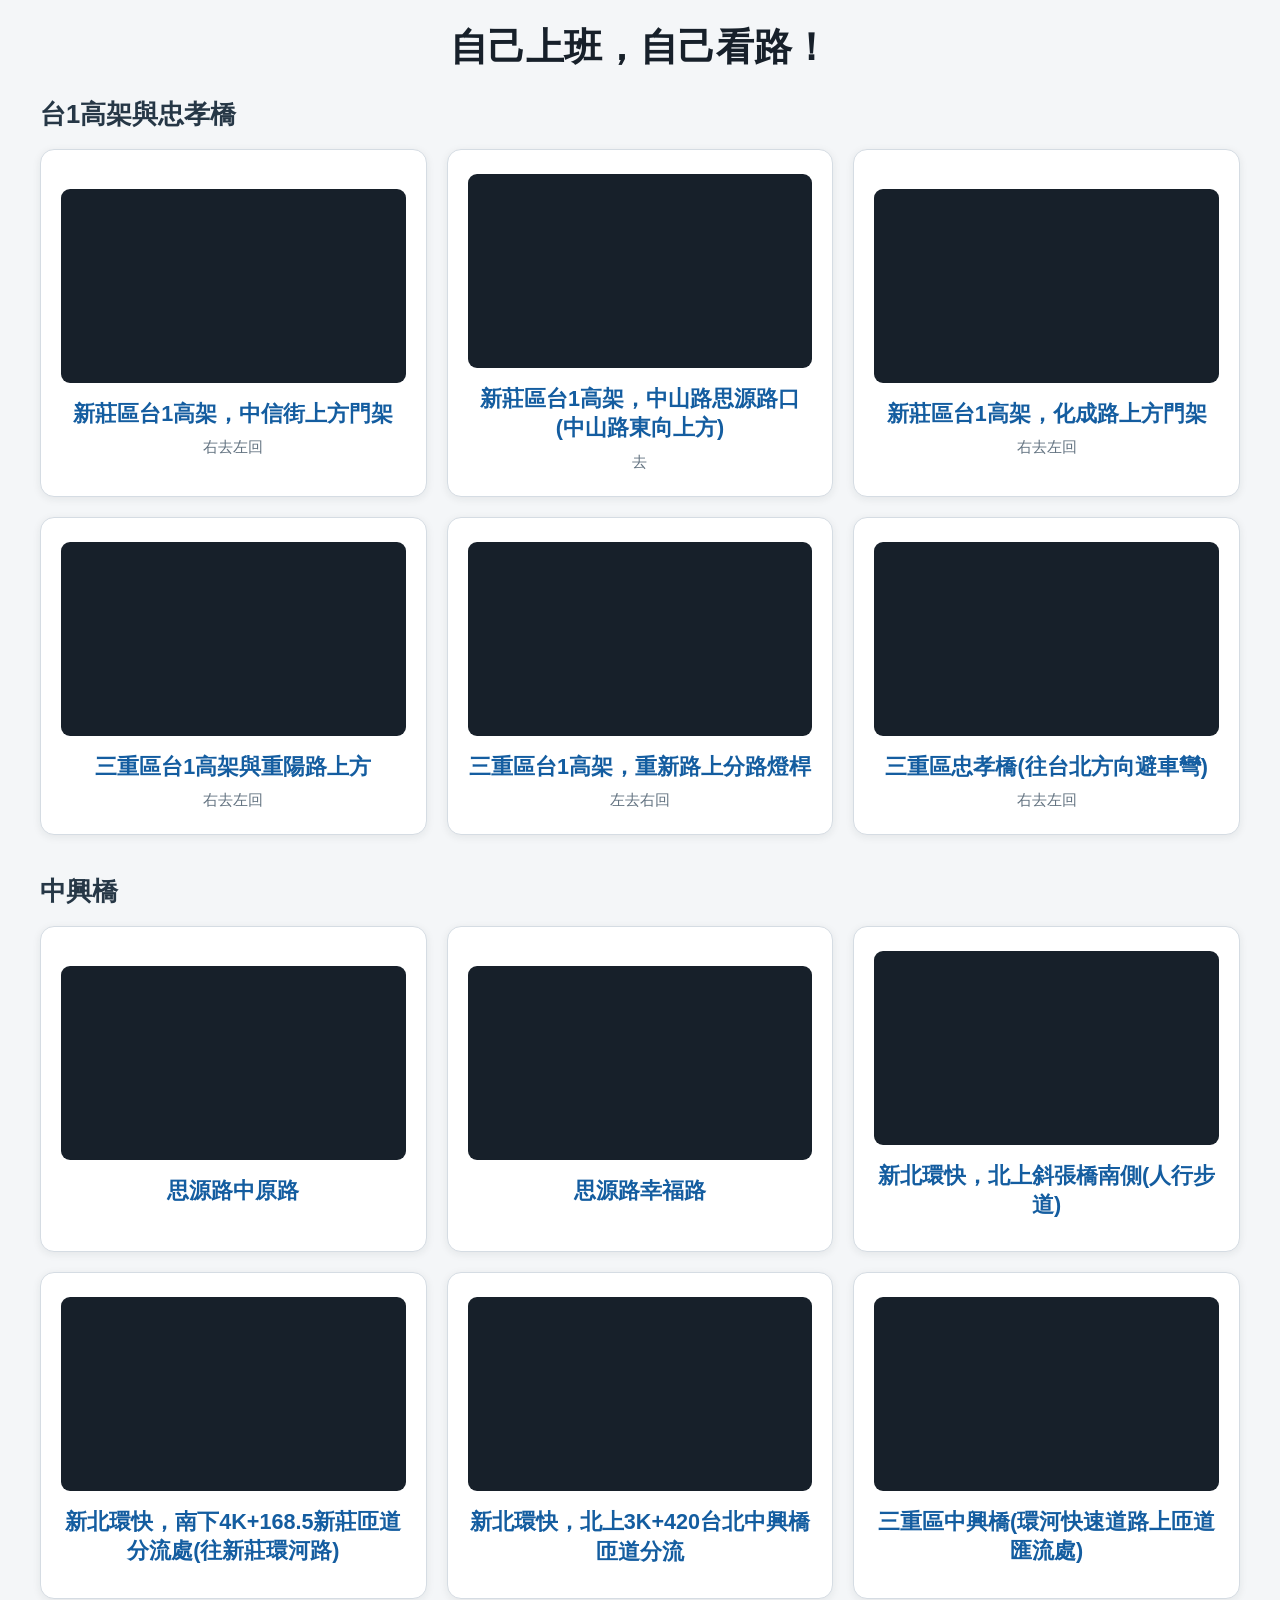
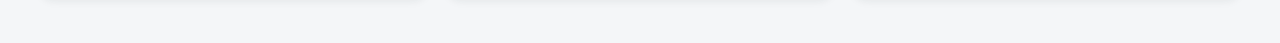
<file: index.html>
<!DOCTYPE html><html lang="en"><head><meta charSet="utf-8"/><meta name="viewport" content="width=device-width, initial-scale=1"/><link rel="stylesheet" href="/_next/static/css/de15af514b52627b.css" data-precedence="next"/><link rel="preload" as="script" fetchPriority="low" href="/_next/static/chunks/webpack-90c9e369b6c851ce.js"/><script src="/_next/static/chunks/fd9d1056-87da80e0c187477b.js" async=""></script><script src="/_next/static/chunks/117-010855622abcac0d.js" async=""></script><script src="/_next/static/chunks/main-app-3bf95aa1b52c6c1e.js" async=""></script><script src="/_next/static/chunks/e37a0b60-5bdbaf635e24431c.js" async=""></script><script src="/_next/static/chunks/app/page-03ca5c26de243a35.js" async=""></script><title>Taiwan CCTV</title><meta name="description" content="Web site created using create-react-app"/><link rel="manifest" href="/manifest.json" crossorigin="use-credentials"/><link rel="icon" href="/favicon.ico"/><link rel="apple-touch-icon" href="/logo192.png"/><script src="/_next/static/chunks/polyfills-42372ed130431b0a.js" noModule=""></script></head><body><div class="page-container"><header class="page-header"><h1>自己上班，自己看路！</h1></header><section class="camera-section" aria-labelledby="provincial1-heading"><h2 id="provincial1-heading">台1高架與忠孝橋</h2></section><section class="camera-section" aria-labelledby="zhong-xing-qiao-heading"><h2 id="zhong-xing-qiao-heading">中興橋</h2></section></div><script src="/_next/static/chunks/webpack-90c9e369b6c851ce.js" async=""></script><script>(self.__next_f=self.__next_f||[]).push([0]);self.__next_f.push([2,null])</script><script>self.__next_f.push([1,"1:HL[\"/_next/static/css/de15af514b52627b.css\",\"style\"]\n"])</script><script>self.__next_f.push([1,"2:I[2846,[],\"\"]\n4:I[9107,[],\"ClientPageRoot\"]\n5:I[5061,[\"866\",\"static/chunks/e37a0b60-5bdbaf635e24431c.js\",\"931\",\"static/chunks/app/page-03ca5c26de243a35.js\"],\"default\",1]\n6:I[4707,[],\"\"]\n7:I[6423,[],\"\"]\n9:I[1060,[],\"\"]\na:[]\n0:[\"$\",\"$L2\",null,{\"buildId\":\"ZJcyIcaIVV9EkfPkchwc1\",\"assetPrefix\":\"\",\"urlParts\":[\"\",\"\"],\"initialTree\":[\"\",{\"children\":[\"__PAGE__\",{}]},\"$undefined\",\"$undefined\",true],\"initialSeedData\":[\"\",{\"children\":[\"__PAGE__\",{},[[\"$L3\",[\"$\",\"$L4\",null,{\"props\":{\"params\":{},\"searchParams\":{}},\"Component\":\"$5\"}],null],null],null]},[[[[\"$\",\"link\",\"0\",{\"rel\":\"stylesheet\",\"href\":\"/_next/static/css/de15af514b52627b.css\",\"precedence\":\"next\",\"crossOrigin\":\"$undefined\"}]],[\"$\",\"html\",null,{\"lang\":\"en\",\"children\":[\"$\",\"body\",null,{\"children\":[\"$\",\"$L6\",null,{\"parallelRouterKey\":\"children\",\"segmentPath\":[\"children\"],\"error\":\"$undefined\",\"errorStyles\":\"$undefined\",\"errorScripts\":\"$undefined\",\"template\":[\"$\",\"$L7\",null,{}],\"templateStyles\":\"$undefined\",\"templateScripts\":\"$undefined\",\"notFound\":[[\"$\",\"title\",null,{\"children\":\"404: This page could not be found.\"}],[\"$\",\"div\",null,{\"style\":{\"fontFamily\":\"system-ui,\\\"Segoe UI\\\",Roboto,Helvetica,Arial,sans-serif,\\\"Apple Color Emoji\\\",\\\"Segoe UI Emoji\\\"\",\"height\":\"100vh\",\"textAlign\":\"center\",\"display\":\"flex\",\"flexDirection\":\"column\",\"alignItems\":\"center\",\"justifyContent\":\"center\"},\"children\":[\"$\",\"div\",null,{\"children\":[[\"$\",\"style\",null,{\"dangerouslySetInnerHTML\":{\"__html\":\"body{color:#000;background:#fff;margin:0}.next-error-h1{border-right:1px solid rgba(0,0,0,.3)}@media (prefers-color-scheme:dark){body{color:#fff;background:#000}.next-error-h1{border-right:1px solid rgba(255,255,255,.3)}}\"}}],[\"$\",\"h1\",null,{\"className\":\"next-error-h1\",\"style\":{\"display\":\"inline-block\",\"margin\":\"0 20px 0 0\",\"padding\":\"0 23px 0 0\",\"fontSize\":24,\"fontWeight\":500,\"verticalAlign\":\"top\",\"lineHeight\":\"49px\"},\"children\":\"404\"}],[\"$\",\"div\",null,{\"style\":{\"display\":\"inline-block\"},\"children\":[\"$\",\"h2\",null,{\"style\":{\"fontSize\":14,\"fontWeight\":400,\"lineHeight\":\"49px\",\"margin\":0},\"children\":\"Thi"])</script><script>self.__next_f.push([1,"s page could not be found.\"}]}]]}]}]],\"notFoundStyles\":[]}]}]}]],null],null],\"couldBeIntercepted\":false,\"initialHead\":[null,\"$L8\"],\"globalErrorComponent\":\"$9\",\"missingSlots\":\"$Wa\"}]\n"])</script><script>self.__next_f.push([1,"8:[[\"$\",\"meta\",\"0\",{\"name\":\"viewport\",\"content\":\"width=device-width, initial-scale=1\"}],[\"$\",\"meta\",\"1\",{\"charSet\":\"utf-8\"}],[\"$\",\"title\",\"2\",{\"children\":\"Taiwan CCTV\"}],[\"$\",\"meta\",\"3\",{\"name\":\"description\",\"content\":\"Web site created using create-react-app\"}],[\"$\",\"link\",\"4\",{\"rel\":\"manifest\",\"href\":\"/manifest.json\",\"crossOrigin\":\"use-credentials\"}],[\"$\",\"link\",\"5\",{\"rel\":\"icon\",\"href\":\"/favicon.ico\"}],[\"$\",\"link\",\"6\",{\"rel\":\"apple-touch-icon\",\"href\":\"/logo192.png\"}]]\n3:null\n"])</script></body></html>
</file>
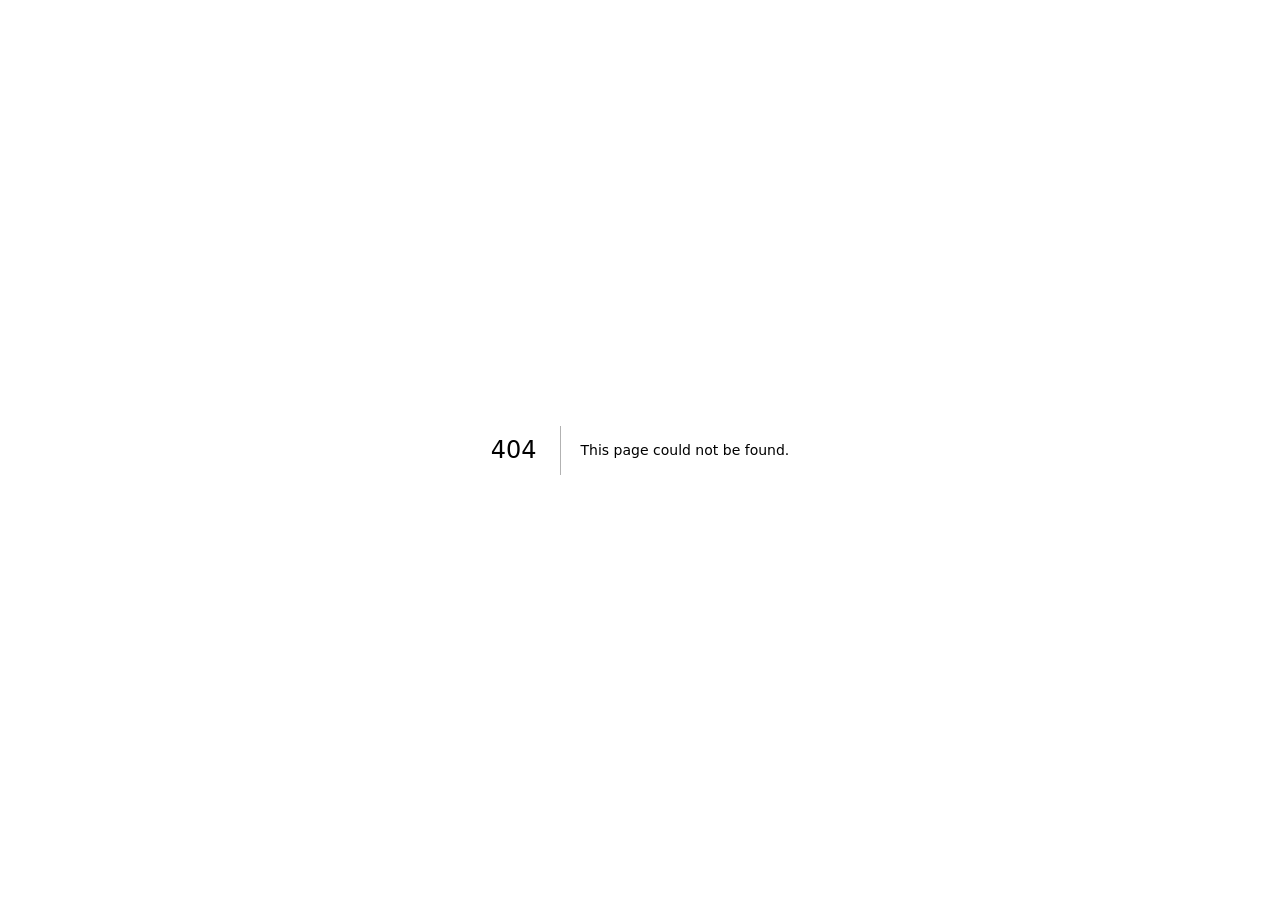
<file: 404/index.html>
<!DOCTYPE html><html lang="en"><head><meta charSet="utf-8"/><meta name="viewport" content="width=device-width, initial-scale=1"/><link rel="stylesheet" href="/_next/static/css/de15af514b52627b.css" data-precedence="next"/><link rel="preload" as="script" fetchPriority="low" href="/_next/static/chunks/webpack-90c9e369b6c851ce.js"/><script src="/_next/static/chunks/fd9d1056-87da80e0c187477b.js" async=""></script><script src="/_next/static/chunks/117-010855622abcac0d.js" async=""></script><script src="/_next/static/chunks/main-app-3bf95aa1b52c6c1e.js" async=""></script><meta name="robots" content="noindex"/><title>404: This page could not be found.</title><title>Taiwan CCTV</title><meta name="description" content="Web site created using create-react-app"/><link rel="manifest" href="/manifest.json" crossorigin="use-credentials"/><link rel="icon" href="/favicon.ico"/><link rel="apple-touch-icon" href="/logo192.png"/><script src="/_next/static/chunks/polyfills-42372ed130431b0a.js" noModule=""></script></head><body><div style="font-family:system-ui,&quot;Segoe UI&quot;,Roboto,Helvetica,Arial,sans-serif,&quot;Apple Color Emoji&quot;,&quot;Segoe UI Emoji&quot;;height:100vh;text-align:center;display:flex;flex-direction:column;align-items:center;justify-content:center"><div><style>body{color:#000;background:#fff;margin:0}.next-error-h1{border-right:1px solid rgba(0,0,0,.3)}@media (prefers-color-scheme:dark){body{color:#fff;background:#000}.next-error-h1{border-right:1px solid rgba(255,255,255,.3)}}</style><h1 class="next-error-h1" style="display:inline-block;margin:0 20px 0 0;padding:0 23px 0 0;font-size:24px;font-weight:500;vertical-align:top;line-height:49px">404</h1><div style="display:inline-block"><h2 style="font-size:14px;font-weight:400;line-height:49px;margin:0">This page could not be found.</h2></div></div></div><script src="/_next/static/chunks/webpack-90c9e369b6c851ce.js" async=""></script><script>(self.__next_f=self.__next_f||[]).push([0]);self.__next_f.push([2,null])</script><script>self.__next_f.push([1,"1:HL[\"/_next/static/css/de15af514b52627b.css\",\"style\"]\n"])</script><script>self.__next_f.push([1,"2:I[2846,[],\"\"]\n4:I[4707,[],\"\"]\n5:I[6423,[],\"\"]\nb:I[1060,[],\"\"]\n6:{\"fontFamily\":\"system-ui,\\\"Segoe UI\\\",Roboto,Helvetica,Arial,sans-serif,\\\"Apple Color Emoji\\\",\\\"Segoe UI Emoji\\\"\",\"height\":\"100vh\",\"textAlign\":\"center\",\"display\":\"flex\",\"flexDirection\":\"column\",\"alignItems\":\"center\",\"justifyContent\":\"center\"}\n7:{\"display\":\"inline-block\",\"margin\":\"0 20px 0 0\",\"padding\":\"0 23px 0 0\",\"fontSize\":24,\"fontWeight\":500,\"verticalAlign\":\"top\",\"lineHeight\":\"49px\"}\n8:{\"display\":\"inline-block\"}\n9:{\"fontSize\":14,\"fontWeight\":400,\"lineHeight\":\"49px\",\"margin\":0}\nc:[]\n"])</script><script>self.__next_f.push([1,"0:[\"$\",\"$L2\",null,{\"buildId\":\"ZJcyIcaIVV9EkfPkchwc1\",\"assetPrefix\":\"\",\"urlParts\":[\"\",\"_not-found\",\"\"],\"initialTree\":[\"\",{\"children\":[\"/_not-found\",{\"children\":[\"__PAGE__\",{}]}]},\"$undefined\",\"$undefined\",true],\"initialSeedData\":[\"\",{\"children\":[\"/_not-found\",{\"children\":[\"__PAGE__\",{},[[\"$L3\",[[\"$\",\"title\",null,{\"children\":\"404: This page could not be found.\"}],[\"$\",\"div\",null,{\"style\":{\"fontFamily\":\"system-ui,\\\"Segoe UI\\\",Roboto,Helvetica,Arial,sans-serif,\\\"Apple Color Emoji\\\",\\\"Segoe UI Emoji\\\"\",\"height\":\"100vh\",\"textAlign\":\"center\",\"display\":\"flex\",\"flexDirection\":\"column\",\"alignItems\":\"center\",\"justifyContent\":\"center\"},\"children\":[\"$\",\"div\",null,{\"children\":[[\"$\",\"style\",null,{\"dangerouslySetInnerHTML\":{\"__html\":\"body{color:#000;background:#fff;margin:0}.next-error-h1{border-right:1px solid rgba(0,0,0,.3)}@media (prefers-color-scheme:dark){body{color:#fff;background:#000}.next-error-h1{border-right:1px solid rgba(255,255,255,.3)}}\"}}],[\"$\",\"h1\",null,{\"className\":\"next-error-h1\",\"style\":{\"display\":\"inline-block\",\"margin\":\"0 20px 0 0\",\"padding\":\"0 23px 0 0\",\"fontSize\":24,\"fontWeight\":500,\"verticalAlign\":\"top\",\"lineHeight\":\"49px\"},\"children\":\"404\"}],[\"$\",\"div\",null,{\"style\":{\"display\":\"inline-block\"},\"children\":[\"$\",\"h2\",null,{\"style\":{\"fontSize\":14,\"fontWeight\":400,\"lineHeight\":\"49px\",\"margin\":0},\"children\":\"This page could not be found.\"}]}]]}]}]],null],null],null]},[null,[\"$\",\"$L4\",null,{\"parallelRouterKey\":\"children\",\"segmentPath\":[\"children\",\"/_not-found\",\"children\"],\"error\":\"$undefined\",\"errorStyles\":\"$undefined\",\"errorScripts\":\"$undefined\",\"template\":[\"$\",\"$L5\",null,{}],\"templateStyles\":\"$undefined\",\"templateScripts\":\"$undefined\",\"notFound\":\"$undefined\",\"notFoundStyles\":\"$undefined\"}]],null]},[[[[\"$\",\"link\",\"0\",{\"rel\":\"stylesheet\",\"href\":\"/_next/static/css/de15af514b52627b.css\",\"precedence\":\"next\",\"crossOrigin\":\"$undefined\"}]],[\"$\",\"html\",null,{\"lang\":\"en\",\"children\":[\"$\",\"body\",null,{\"children\":[\"$\",\"$L4\",null,{\"parallelRouterKey\":\"children\",\"segmentPath\":[\"children\"],\"error\":\"$undefined\",\"errorStyles\":\"$undefined\",\"errorScripts\":\"$undefined\",\"template\":[\"$\",\"$L5\",null,{}],\"templateStyles\":\"$undefined\",\"templateScripts\":\"$undefined\",\"notFound\":[[\"$\",\"title\",null,{\"children\":\"404: This page could not be found.\"}],[\"$\",\"div\",null,{\"style\":\"$6\",\"children\":[\"$\",\"div\",null,{\"children\":[[\"$\",\"style\",null,{\"dangerouslySetInnerHTML\":{\"__html\":\"body{color:#000;background:#fff;margin:0}.next-error-h1{border-right:1px solid rgba(0,0,0,.3)}@media (prefers-color-scheme:dark){body{color:#fff;background:#000}.next-error-h1{border-right:1px solid rgba(255,255,255,.3)}}\"}}],[\"$\",\"h1\",null,{\"className\":\"next-error-h1\",\"style\":\"$7\",\"children\":\"404\"}],[\"$\",\"div\",null,{\"style\":\"$8\",\"children\":[\"$\",\"h2\",null,{\"style\":\"$9\",\"children\":\"This page could not be found.\"}]}]]}]}]],\"notFoundStyles\":[]}]}]}]],null],null],\"couldBeIntercepted\":false,\"initialHead\":[[\"$\",\"meta\",null,{\"name\":\"robots\",\"content\":\"noindex\"}],\"$La\"],\"globalErrorComponent\":\"$b\",\"missingSlots\":\"$Wc\"}]\n"])</script><script>self.__next_f.push([1,"a:[[\"$\",\"meta\",\"0\",{\"name\":\"viewport\",\"content\":\"width=device-width, initial-scale=1\"}],[\"$\",\"meta\",\"1\",{\"charSet\":\"utf-8\"}],[\"$\",\"title\",\"2\",{\"children\":\"Taiwan CCTV\"}],[\"$\",\"meta\",\"3\",{\"name\":\"description\",\"content\":\"Web site created using create-react-app\"}],[\"$\",\"link\",\"4\",{\"rel\":\"manifest\",\"href\":\"/manifest.json\",\"crossOrigin\":\"use-credentials\"}],[\"$\",\"link\",\"5\",{\"rel\":\"icon\",\"href\":\"/favicon.ico\"}],[\"$\",\"link\",\"6\",{\"rel\":\"apple-touch-icon\",\"href\":\"/logo192.png\"}]]\n3:null\n"])</script></body></html>
</file>
<file: _next/static/css/de15af514b52627b.css>
body{margin:0;font-family:Arial,Helvetica,sans-serif;background:#f4f6f8;color:#17202a;-webkit-font-smoothing:antialiased;-moz-osx-font-smoothing:grayscale}.page-container{max-width:1200px;margin:0 auto;padding:24px}.page-header{margin-bottom:28px;text-align:center}.page-header h1{margin:0;font-size:2.4rem;line-height:1.2}.camera-section+.camera-section{margin-top:40px}.camera-section>h2{margin:0 0 18px;color:#263746;font-size:1.6rem;line-height:1.3}.camera-row{display:grid;grid-template-columns:repeat(3,minmax(0,1fr));grid-gap:20px;gap:20px;margin-bottom:20px}.cctv-link{display:flex;flex-direction:column;align-items:center;justify-content:center;min-height:120px;padding:24px 20px;border:1px solid #d5dce3;border-radius:14px;background:#fff;color:#145da0;text-align:center;text-decoration:none;box-shadow:0 2px 8px rgba(23,32,42,.08);transition:transform .16s ease,border-color .16s ease,box-shadow .16s ease,background-color .16s ease}.cctv-link:focus-visible,.cctv-link:hover{transform:translateY(-3px);background:#edf6ff;border-color:#8fc5ed;color:#0b3f70;box-shadow:0 8px 18px rgba(20,93,160,.16)}.cctv-link:focus-visible{outline:3px solid rgba(20,93,160,.3);outline-offset:3px}.cctv-link h2{margin:0;font-size:1.35rem;line-height:1.35}.cctv-preview{display:block;width:100%;margin-bottom:16px;aspect-ratio:16/9;border-radius:9px;background:#17202a;object-fit:cover}.cctv-link p{margin:8px 0 0;color:#637381;font-size:.95rem;line-height:1.4}.cctv-link:focus-visible p,.cctv-link:hover p{color:#315d7d}@media (max-width:700px){.page-container{padding:16px}.page-header h1{font-size:1.9rem}.camera-row{grid-template-columns:1fr}}@media (min-width:701px) and (max-width:960px){.camera-row{grid-template-columns:repeat(2,minmax(0,1fr))}}code{font-family:source-code-pro,Menlo,Monaco,Consolas,Courier New,monospace}
</file>
